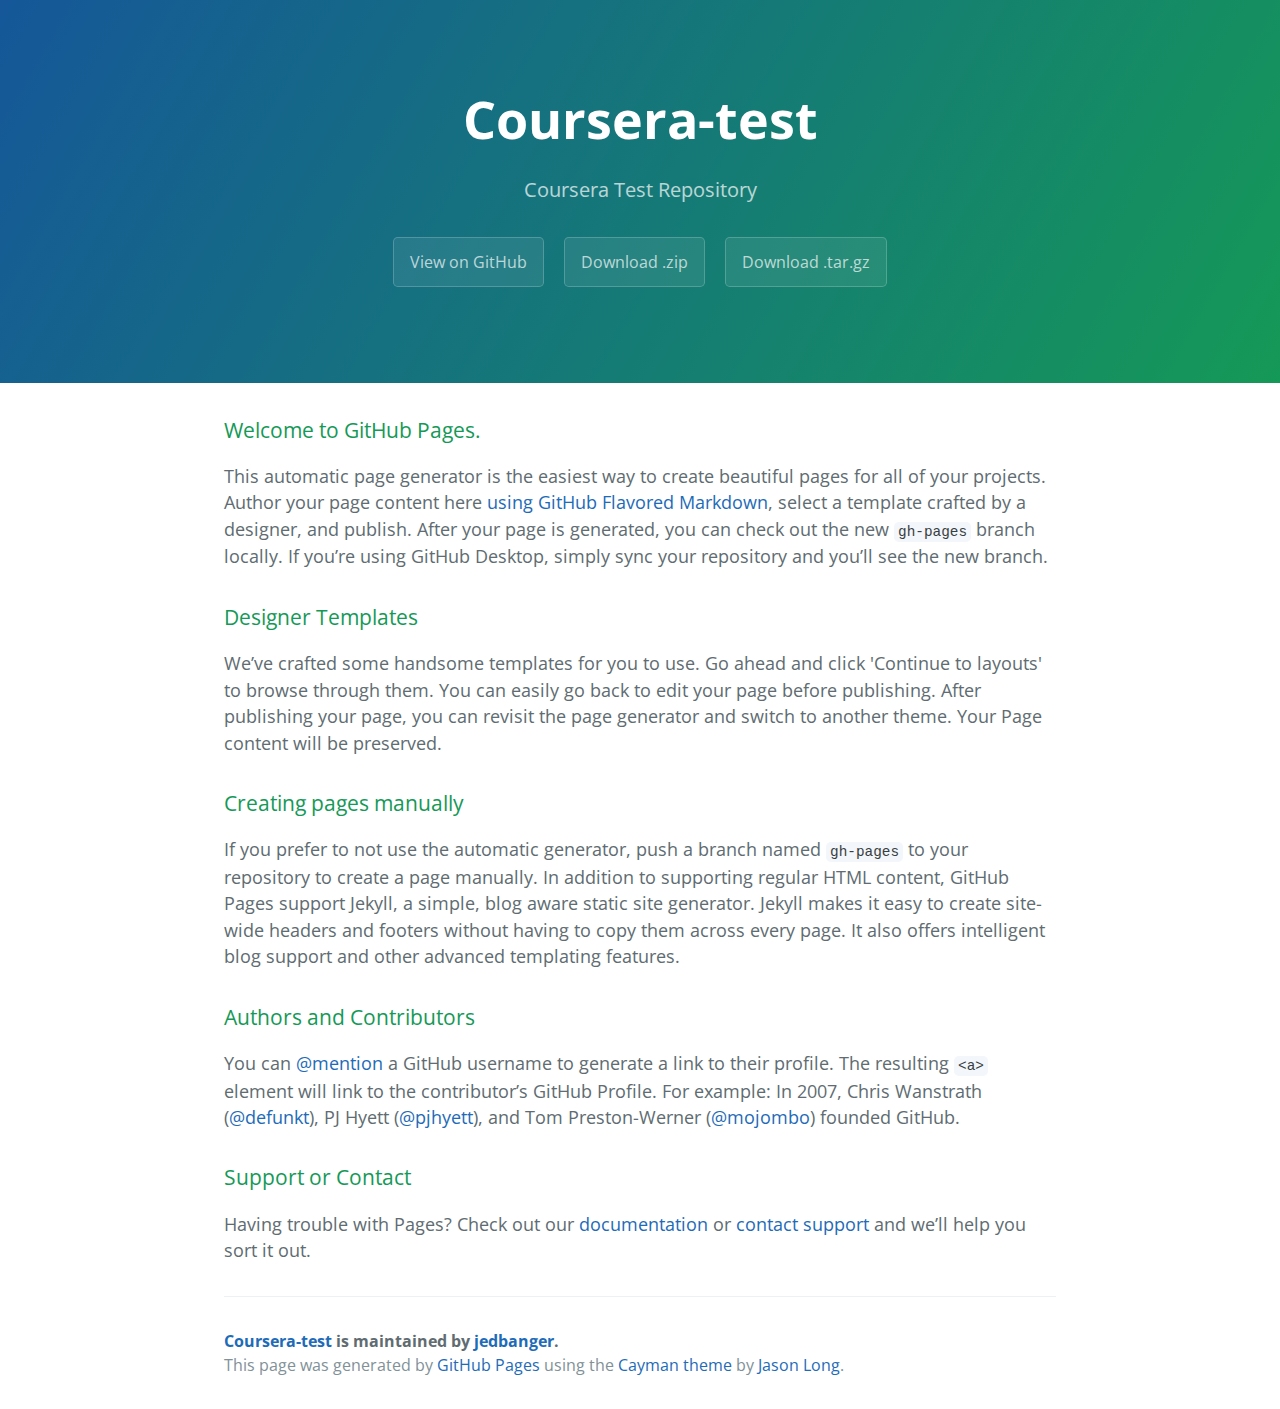
<file: index.html>
<!DOCTYPE html>
<html lang="en-us">
  <head>
    <meta charset="UTF-8">
    <title>Coursera-test by jedbanger</title>
    <meta name="viewport" content="width=device-width, initial-scale=1">
    <link rel="stylesheet" type="text/css" href="stylesheets/normalize.css" media="screen">
    <link href='https://fonts.googleapis.com/css?family=Open+Sans:400,700' rel='stylesheet' type='text/css'>
    <link rel="stylesheet" type="text/css" href="stylesheets/stylesheet.css" media="screen">
    <link rel="stylesheet" type="text/css" href="stylesheets/github-light.css" media="screen">
  </head>
  <body>
    <section class="page-header">
      <h1 class="project-name">Coursera-test</h1>
      <h2 class="project-tagline">Coursera Test Repository</h2>
      <a href="https://github.com/jedbanger/coursera-test" class="btn">View on GitHub</a>
      <a href="https://github.com/jedbanger/coursera-test/zipball/master" class="btn">Download .zip</a>
      <a href="https://github.com/jedbanger/coursera-test/tarball/master" class="btn">Download .tar.gz</a>
    </section>

    <section class="main-content">
      <h3>
<a id="welcome-to-github-pages" class="anchor" href="#welcome-to-github-pages" aria-hidden="true"><span aria-hidden="true" class="octicon octicon-link"></span></a>Welcome to GitHub Pages.</h3>

<p>This automatic page generator is the easiest way to create beautiful pages for all of your projects. Author your page content here <a href="https://guides.github.com/features/mastering-markdown/">using GitHub Flavored Markdown</a>, select a template crafted by a designer, and publish. After your page is generated, you can check out the new <code>gh-pages</code> branch locally. If you’re using GitHub Desktop, simply sync your repository and you’ll see the new branch.</p>

<h3>
<a id="designer-templates" class="anchor" href="#designer-templates" aria-hidden="true"><span aria-hidden="true" class="octicon octicon-link"></span></a>Designer Templates</h3>

<p>We’ve crafted some handsome templates for you to use. Go ahead and click 'Continue to layouts' to browse through them. You can easily go back to edit your page before publishing. After publishing your page, you can revisit the page generator and switch to another theme. Your Page content will be preserved.</p>

<h3>
<a id="creating-pages-manually" class="anchor" href="#creating-pages-manually" aria-hidden="true"><span aria-hidden="true" class="octicon octicon-link"></span></a>Creating pages manually</h3>

<p>If you prefer to not use the automatic generator, push a branch named <code>gh-pages</code> to your repository to create a page manually. In addition to supporting regular HTML content, GitHub Pages support Jekyll, a simple, blog aware static site generator. Jekyll makes it easy to create site-wide headers and footers without having to copy them across every page. It also offers intelligent blog support and other advanced templating features.</p>

<h3>
<a id="authors-and-contributors" class="anchor" href="#authors-and-contributors" aria-hidden="true"><span aria-hidden="true" class="octicon octicon-link"></span></a>Authors and Contributors</h3>

<p>You can <a href="https://help.github.com/articles/basic-writing-and-formatting-syntax/#mentioning-users-and-teams" class="user-mention">@mention</a> a GitHub username to generate a link to their profile. The resulting <code>&lt;a&gt;</code> element will link to the contributor’s GitHub Profile. For example: In 2007, Chris Wanstrath (<a href="https://github.com/defunkt" class="user-mention">@defunkt</a>), PJ Hyett (<a href="https://github.com/pjhyett" class="user-mention">@pjhyett</a>), and Tom Preston-Werner (<a href="https://github.com/mojombo" class="user-mention">@mojombo</a>) founded GitHub.</p>

<h3>
<a id="support-or-contact" class="anchor" href="#support-or-contact" aria-hidden="true"><span aria-hidden="true" class="octicon octicon-link"></span></a>Support or Contact</h3>

<p>Having trouble with Pages? Check out our <a href="https://help.github.com/pages">documentation</a> or <a href="https://github.com/contact">contact support</a> and we’ll help you sort it out.</p>

      <footer class="site-footer">
        <span class="site-footer-owner"><a href="https://github.com/jedbanger/coursera-test">Coursera-test</a> is maintained by <a href="https://github.com/jedbanger">jedbanger</a>.</span>

        <span class="site-footer-credits">This page was generated by <a href="https://pages.github.com">GitHub Pages</a> using the <a href="https://github.com/jasonlong/cayman-theme">Cayman theme</a> by <a href="https://twitter.com/jasonlong">Jason Long</a>.</span>
      </footer>

    </section>

  
  </body>
</html>
</file>
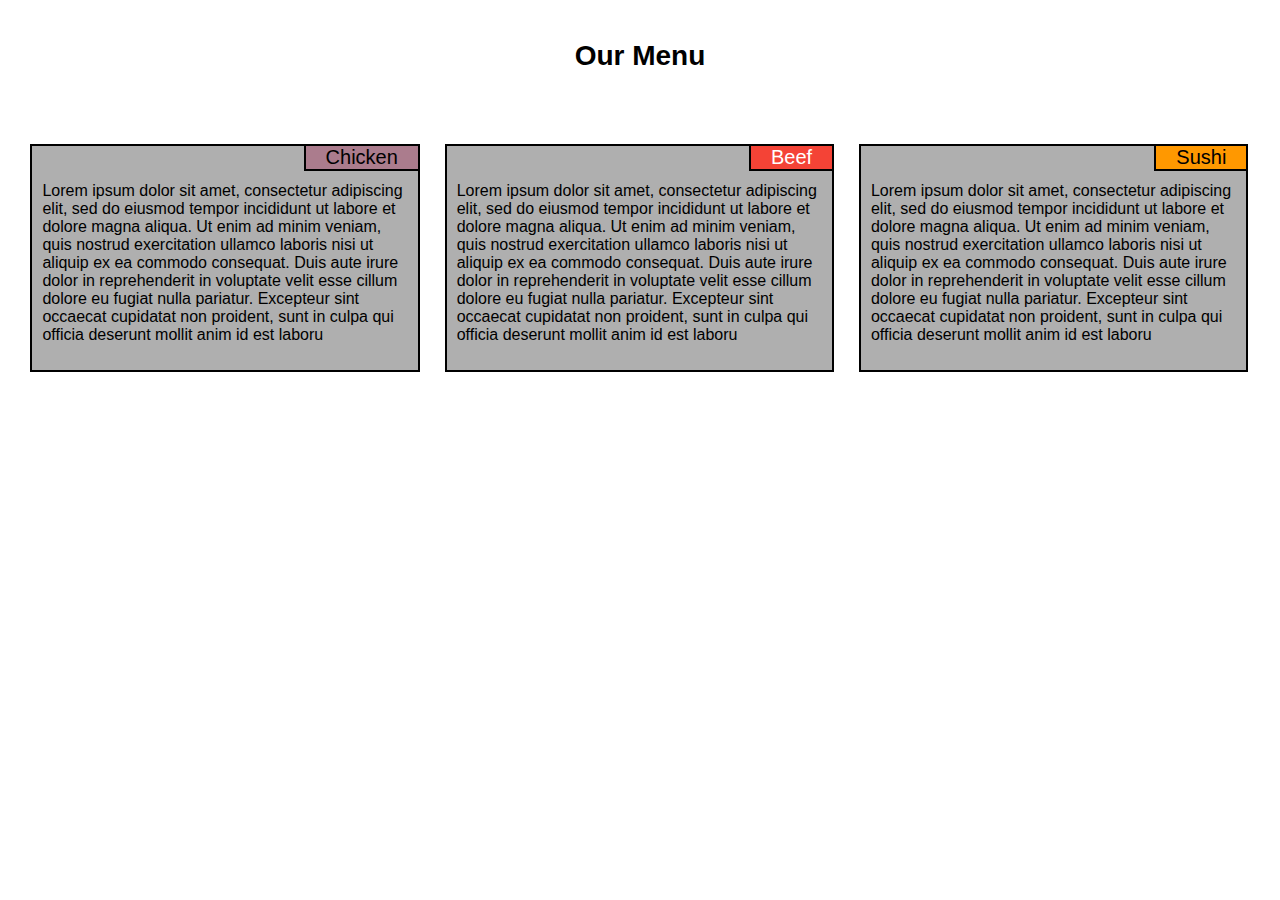
<file: site/module2/index.html>
<!DOCTYPE html>
<html>
    <head>
        <meta charset="utf-8">
        <meta name=viewport content="width=device-width, initial-scale=1">
        <title>Module 2 Assignment</title>
        <link rel="stylesheet" href="css/style.css" />
    </head>
    <body>
        <header>
            <h1> Our Menu</h1>
        </header>

        <div class="container">
            <div class="row">
                <div class="col-md-4 col-sm-6 col-xs-12">
                    <div class="product-box">
                        <div class="product-name" id="chicken">Chicken</div>
                         <p>Lorem ipsum dolor sit amet, consectetur adipiscing elit, sed
                         do eiusmod tempor incididunt ut labore et dolore magna aliqua.
                         Ut enim ad minim veniam, quis nostrud exercitation ullamco
                         laboris nisi ut aliquip ex ea commodo consequat. Duis aute irure
                         dolor in reprehenderit in voluptate velit esse cillum dolore eu
                         fugiat nulla pariatur. Excepteur sint occaecat cupidatat non proident,
                          sunt in culpa qui officia deserunt mollit anim id est laboru</p>
                    </div>
                </div>
                <div class="col-md-4 col-sm-6 col-xs-12">
                    <div class="product-box">
                        <div class="product-name" id="beef">Beef</div>
                         <p>Lorem ipsum dolor sit amet, consectetur adipiscing elit, sed
                         do eiusmod tempor incididunt ut labore et dolore magna aliqua.
                         Ut enim ad minim veniam, quis nostrud exercitation ullamco
                         laboris nisi ut aliquip ex ea commodo consequat. Duis aute irure
                         dolor in reprehenderit in voluptate velit esse cillum dolore eu
                         fugiat nulla pariatur. Excepteur sint occaecat cupidatat non proident,
                          sunt in culpa qui officia deserunt mollit anim id est laboru</p>
                    </div>
                </div>
                <div class="col-md-4 col-sm-12 col-xs-12">
                    <div class="product-box">
                        <div class="product-name" id="sushi">Sushi</div>
                         <p>Lorem ipsum dolor sit amet, consectetur adipiscing elit, sed
                         do eiusmod tempor incididunt ut labore et dolore magna aliqua.
                         Ut enim ad minim veniam, quis nostrud exercitation ullamco
                         laboris nisi ut aliquip ex ea commodo consequat. Duis aute irure
                         dolor in reprehenderit in voluptate velit esse cillum dolore eu
                         fugiat nulla pariatur. Excepteur sint occaecat cupidatat non proident,
                          sunt in culpa qui officia deserunt mollit anim id est laboru</p>
                    </div>
                </div>
            </div>

        </div>

    </body>
</html>
</file>
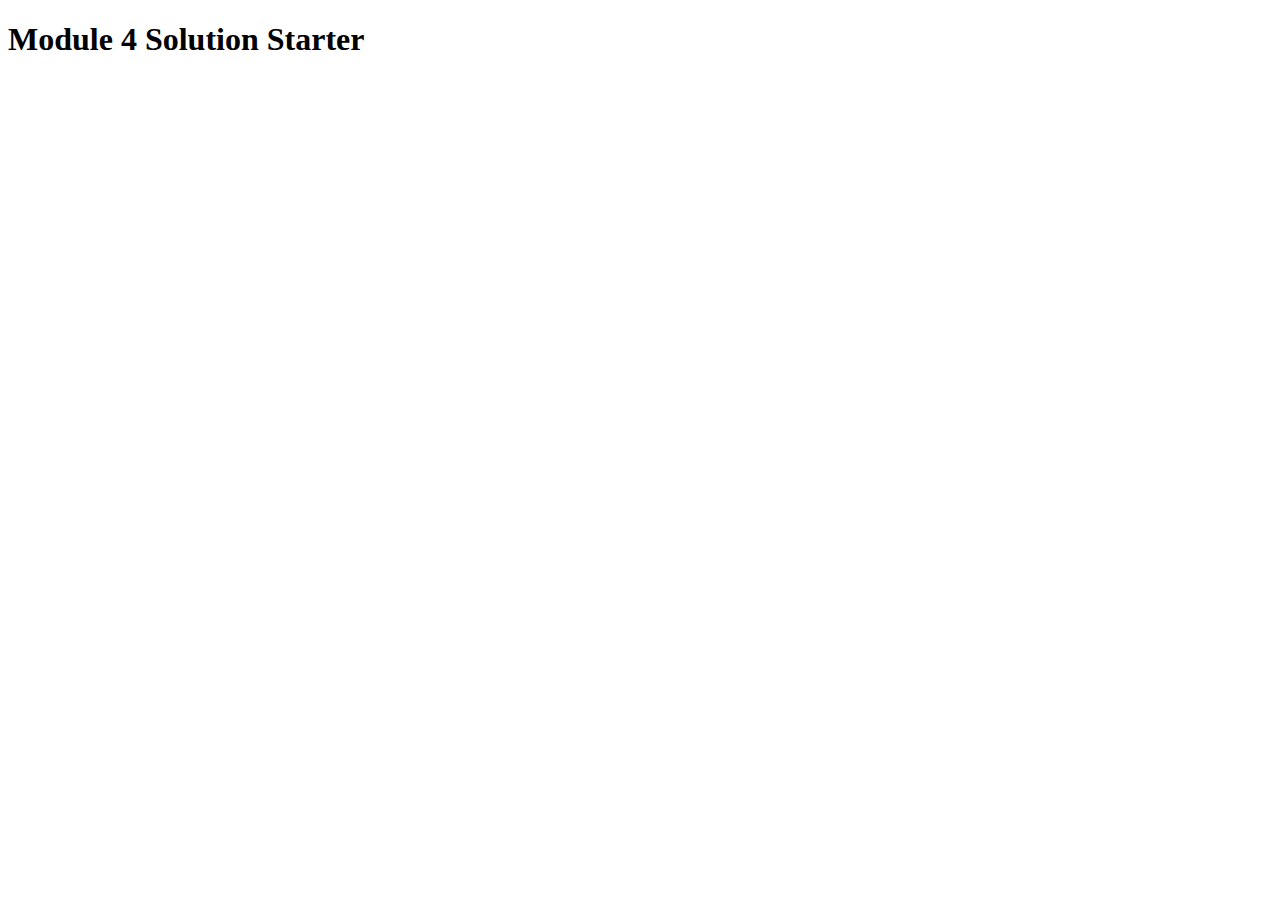
<file: site/module4/index.html>
<!DOCTYPE html>
<html>
<head>
  <meta charset="utf-8">
  <title>Module 4 Solution Starter</title>
  <script src="SpeakHello.js"></script>
  <script src="SpeakGoodBye.js"></script>
  <script src="script.js"></script>
</head>
<body>
  <h1>Module 4 Solution Starter</h1>
</body>
</html>
</file>
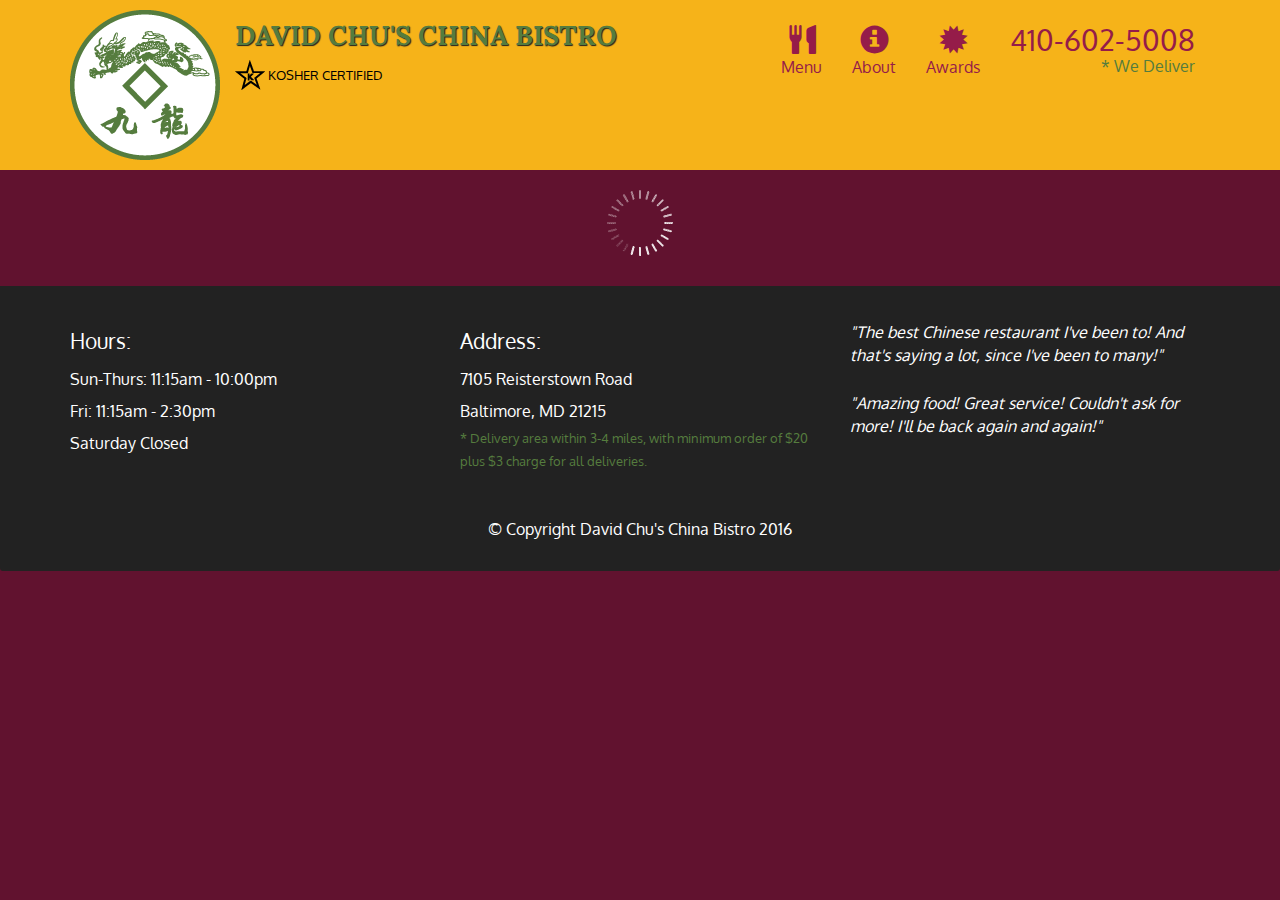
<file: site/module5-solution/index.html>
<!doctype html>
<html lang="en">
  <head>
    <meta charset="utf-8">
    <meta http-equiv="X-UA-Compatible" content="IE=edge">
    <meta name="viewport" content="width=device-width, initial-scale=1">
    <title>David Chu's China Bistro</title>
    <link rel="stylesheet" href="css/bootstrap.min.css">
    <link rel="stylesheet" href="css/styles.css">
    <link href='https://fonts.googleapis.com/css?family=Oxygen:400,300,700' rel='stylesheet' type='text/css'>
    <link href='https://fonts.googleapis.com/css?family=Lora' rel='stylesheet' type='text/css'>
  </head>
<body>
  <header>
    <nav id="header-nav" class="navbar navbar-default">
      <div class="container">
        <div class="navbar-header">
          <a href="index.html" class="pull-left visible-md visible-lg">
            <div id="logo-img" alt="Logo image"></div>
          </a>

          <div class="navbar-brand">
            <a href="index.html"><h1>David Chu's China Bistro</h1></a>
            <p>
              <img src="images/star-k-logo.png" alt="Kosher certification">
              <span>Kosher Certified</span>
            </p>
          </div>

          <button id="navbarToggle" type="button" class="navbar-toggle collapsed" data-toggle="collapse" data-target="#collapsable-nav" aria-expanded="false">
            <span class="sr-only">Toggle navigation</span>
            <span class="icon-bar"></span>
            <span class="icon-bar"></span>
            <span class="icon-bar"></span>
          </button>
        </div>
        
        <div id="collapsable-nav" class="collapse navbar-collapse">
           <ul id="nav-list" class="nav navbar-nav navbar-right">
            <li id="navHomeButton" class="visible-xs active">
              <a href="index.html">
                <span class="glyphicon glyphicon-home"></span> Home</a>
            </li>
            <li id="navMenuButton">
              <a href="#" onclick="$dc.loadMenuCategories();">
                <span class="glyphicon glyphicon-cutlery"></span><br class="hidden-xs"> Menu</a>
            </li>
            <li>
              <a href="#">
                <span class="glyphicon glyphicon-info-sign"></span><br class="hidden-xs"> About</a>
            </li>
            <li>
              <a href="#">
                <span class="glyphicon glyphicon-certificate"></span><br class="hidden-xs"> Awards</a>
            </li>
            <li id="phone" class="hidden-xs">
              <a href="tel:410-602-5008">
                <span>410-602-5008</span></a><div>* We Deliver</div>
            </li>
          </ul><!-- #nav-list -->
        </div><!-- .collapse .navbar-collapse -->
      </div><!-- .container -->
    </nav><!-- #header-nav -->
  </header>

  <div id="call-btn" class="visible-xs">
    <a class="btn" href="tel:410-602-5008">
    <span class="glyphicon glyphicon-earphone"></span>
    410-602-5008
    </a>
  </div>
  <div id="xs-deliver" class="text-center visible-xs">* We Deliver</div>

  <div id="main-content" class="container"></div>

  <footer class="panel-footer">
    <div class="container">
      <div class="row">
        <section id="hours" class="col-sm-4">
          <span>Hours:</span><br>
          Sun-Thurs: 11:15am - 10:00pm<br>
          Fri: 11:15am - 2:30pm<br>
          Saturday Closed
          <hr class="visible-xs">
        </section>
        <section id="address" class="col-sm-4">
          <span>Address:</span><br>
          7105 Reisterstown Road<br>
          Baltimore, MD 21215
          <p>* Delivery area within 3-4 miles, with minimum order of $20 plus $3 charge for all deliveries.</p>
          <hr class="visible-xs">
        </section>
        <section id="testimonials" class="col-sm-4">
          <p>"The best Chinese restaurant I've been to! And that's saying a lot, since I've been to many!"</p>
          <p>"Amazing food! Great service! Couldn't ask for more! I'll be back again and again!"</p>
        </section>
      </div>
      <div class="text-center">&copy; Copyright David Chu's China Bistro 2016</div>
    </div>
  </footer>

  <!-- jQuery (Bootstrap JS plugins depend on it) -->
  <script src="js/jquery-2.1.4.min.js"></script>
  <script src="js/bootstrap.min.js"></script>
  <script src="js/ajax-utils.js"></script>
  <script src="js/script.js"></script>
</body>
</html>
</file>
<file: stylesheets/stylesheet.css>
* {
  box-sizing: border-box; }

body {
  padding: 0;
  margin: 0;
  font-family: "Open Sans", "Helvetica Neue", Helvetica, Arial, sans-serif;
  font-size: 16px;
  line-height: 1.5;
  color: #606c71; }

a {
  color: #1e6bb8;
  text-decoration: none; }
  a:hover {
    text-decoration: underline; }

.btn {
  display: inline-block;
  margin-bottom: 1rem;
  color: rgba(255, 255, 255, 0.7);
  background-color: rgba(255, 255, 255, 0.08);
  border-color: rgba(255, 255, 255, 0.2);
  border-style: solid;
  border-width: 1px;
  border-radius: 0.3rem;
  transition: color 0.2s, background-color 0.2s, border-color 0.2s; }
  .btn + .btn {
    margin-left: 1rem; }

.btn:hover {
  color: rgba(255, 255, 255, 0.8);
  text-decoration: none;
  background-color: rgba(255, 255, 255, 0.2);
  border-color: rgba(255, 255, 255, 0.3); }

@media screen and (min-width: 64em) {
  .btn {
    padding: 0.75rem 1rem; } }

@media screen and (min-width: 42em) and (max-width: 64em) {
  .btn {
    padding: 0.6rem 0.9rem;
    font-size: 0.9rem; } }

@media screen and (max-width: 42em) {
  .btn {
    display: block;
    width: 100%;
    padding: 0.75rem;
    font-size: 0.9rem; }
    .btn + .btn {
      margin-top: 1rem;
      margin-left: 0; } }

.page-header {
  color: #fff;
  text-align: center;
  background-color: #159957;
  background-image: linear-gradient(120deg, #155799, #159957); }

@media screen and (min-width: 64em) {
  .page-header {
    padding: 5rem 6rem; } }

@media screen and (min-width: 42em) and (max-width: 64em) {
  .page-header {
    padding: 3rem 4rem; } }

@media screen and (max-width: 42em) {
  .page-header {
    padding: 2rem 1rem; } }

.project-name {
  margin-top: 0;
  margin-bottom: 0.1rem; }

@media screen and (min-width: 64em) {
  .project-name {
    font-size: 3.25rem; } }

@media screen and (min-width: 42em) and (max-width: 64em) {
  .project-name {
    font-size: 2.25rem; } }

@media screen and (max-width: 42em) {
  .project-name {
    font-size: 1.75rem; } }

.project-tagline {
  margin-bottom: 2rem;
  font-weight: normal;
  opacity: 0.7; }

@media screen and (min-width: 64em) {
  .project-tagline {
    font-size: 1.25rem; } }

@media screen and (min-width: 42em) and (max-width: 64em) {
  .project-tagline {
    font-size: 1.15rem; } }

@media screen and (max-width: 42em) {
  .project-tagline {
    font-size: 1rem; } }

.main-content :first-child {
  margin-top: 0; }
.main-content img {
  max-width: 100%; }
.main-content h1, .main-content h2, .main-content h3, .main-content h4, .main-content h5, .main-content h6 {
  margin-top: 2rem;
  margin-bottom: 1rem;
  font-weight: normal;
  color: #159957; }
.main-content p {
  margin-bottom: 1em; }
.main-content code {
  padding: 2px 4px;
  font-family: Consolas, "Liberation Mono", Menlo, Courier, monospace;
  font-size: 0.9rem;
  color: #383e41;
  background-color: #f3f6fa;
  border-radius: 0.3rem; }
.main-content pre {
  padding: 0.8rem;
  margin-top: 0;
  margin-bottom: 1rem;
  font: 1rem Consolas, "Liberation Mono", Menlo, Courier, monospace;
  color: #567482;
  word-wrap: normal;
  background-color: #f3f6fa;
  border: solid 1px #dce6f0;
  border-radius: 0.3rem; }
  .main-content pre > code {
    padding: 0;
    margin: 0;
    font-size: 0.9rem;
    color: #567482;
    word-break: normal;
    white-space: pre;
    background: transparent;
    border: 0; }
.main-content .highlight {
  margin-bottom: 1rem; }
  .main-content .highlight pre {
    margin-bottom: 0;
    word-break: normal; }
.main-content .highlight pre, .main-content pre {
  padding: 0.8rem;
  overflow: auto;
  font-size: 0.9rem;
  line-height: 1.45;
  border-radius: 0.3rem; }
.main-content pre code, .main-content pre tt {
  display: inline;
  max-width: initial;
  padding: 0;
  margin: 0;
  overflow: initial;
  line-height: inherit;
  word-wrap: normal;
  background-color: transparent;
  border: 0; }
  .main-content pre code:before, .main-content pre code:after, .main-content pre tt:before, .main-content pre tt:after {
    content: normal; }
.main-content ul, .main-content ol {
  margin-top: 0; }
.main-content blockquote {
  padding: 0 1rem;
  margin-left: 0;
  color: #819198;
  border-left: 0.3rem solid #dce6f0; }
  .main-content blockquote > :first-child {
    margin-top: 0; }
  .main-content blockquote > :last-child {
    margin-bottom: 0; }
.main-content table {
  display: block;
  width: 100%;
  overflow: auto;
  word-break: normal;
  word-break: keep-all; }
  .main-content table th {
    font-weight: bold; }
  .main-content table th, .main-content table td {
    padding: 0.5rem 1rem;
    border: 1px solid #e9ebec; }
.main-content dl {
  padding: 0; }
  .main-content dl dt {
    padding: 0;
    margin-top: 1rem;
    font-size: 1rem;
    font-weight: bold; }
  .main-content dl dd {
    padding: 0;
    margin-bottom: 1rem; }
.main-content hr {
  height: 2px;
  padding: 0;
  margin: 1rem 0;
  background-color: #eff0f1;
  border: 0; }

@media screen and (min-width: 64em) {
  .main-content {
    max-width: 64rem;
    padding: 2rem 6rem;
    margin: 0 auto;
    font-size: 1.1rem; } }

@media screen and (min-width: 42em) and (max-width: 64em) {
  .main-content {
    padding: 2rem 4rem;
    font-size: 1.1rem; } }

@media screen and (max-width: 42em) {
  .main-content {
    padding: 2rem 1rem;
    font-size: 1rem; } }

.site-footer {
  padding-top: 2rem;
  margin-top: 2rem;
  border-top: solid 1px #eff0f1; }

.site-footer-owner {
  display: block;
  font-weight: bold; }

.site-footer-credits {
  color: #819198; }

@media screen and (min-width: 64em) {
  .site-footer {
    font-size: 1rem; } }

@media screen and (min-width: 42em) and (max-width: 64em) {
  .site-footer {
    font-size: 1rem; } }

@media screen and (max-width: 42em) {
  .site-footer {
    font-size: 0.9rem; } }
</file>
<file: stylesheets/github-light.css>
/*
The MIT License (MIT)

Copyright (c) 2016 GitHub, Inc.

Permission is hereby granted, free of charge, to any person obtaining a copy
of this software and associated documentation files (the "Software"), to deal
in the Software without restriction, including without limitation the rights
to use, copy, modify, merge, publish, distribute, sublicense, and/or sell
copies of the Software, and to permit persons to whom the Software is
furnished to do so, subject to the following conditions:

The above copyright notice and this permission notice shall be included in all
copies or substantial portions of the Software.

THE SOFTWARE IS PROVIDED "AS IS", WITHOUT WARRANTY OF ANY KIND, EXPRESS OR
IMPLIED, INCLUDING BUT NOT LIMITED TO THE WARRANTIES OF MERCHANTABILITY,
FITNESS FOR A PARTICULAR PURPOSE AND NONINFRINGEMENT. IN NO EVENT SHALL THE
AUTHORS OR COPYRIGHT HOLDERS BE LIABLE FOR ANY CLAIM, DAMAGES OR OTHER
LIABILITY, WHETHER IN AN ACTION OF CONTRACT, TORT OR OTHERWISE, ARISING FROM,
OUT OF OR IN CONNECTION WITH THE SOFTWARE OR THE USE OR OTHER DEALINGS IN THE
SOFTWARE.

*/

.pl-c /* comment */ {
  color: #969896;
}

.pl-c1 /* constant, variable.other.constant, support, meta.property-name, support.constant, support.variable, meta.module-reference, markup.raw, meta.diff.header */,
.pl-s .pl-v /* string variable */ {
  color: #0086b3;
}

.pl-e /* entity */,
.pl-en /* entity.name */ {
  color: #795da3;
}

.pl-smi /* variable.parameter.function, storage.modifier.package, storage.modifier.import, storage.type.java, variable.other */,
.pl-s .pl-s1 /* string source */ {
  color: #333;
}

.pl-ent /* entity.name.tag */ {
  color: #63a35c;
}

.pl-k /* keyword, storage, storage.type */ {
  color: #a71d5d;
}

.pl-s /* string */,
.pl-pds /* punctuation.definition.string, string.regexp.character-class */,
.pl-s .pl-pse .pl-s1 /* string punctuation.section.embedded source */,
.pl-sr /* string.regexp */,
.pl-sr .pl-cce /* string.regexp constant.character.escape */,
.pl-sr .pl-sre /* string.regexp source.ruby.embedded */,
.pl-sr .pl-sra /* string.regexp string.regexp.arbitrary-repitition */ {
  color: #183691;
}

.pl-v /* variable */ {
  color: #ed6a43;
}

.pl-id /* invalid.deprecated */ {
  color: #b52a1d;
}

.pl-ii /* invalid.illegal */ {
  color: #f8f8f8;
  background-color: #b52a1d;
}

.pl-sr .pl-cce /* string.regexp constant.character.escape */ {
  font-weight: bold;
  color: #63a35c;
}

.pl-ml /* markup.list */ {
  color: #693a17;
}

.pl-mh /* markup.heading */,
.pl-mh .pl-en /* markup.heading entity.name */,
.pl-ms /* meta.separator */ {
  font-weight: bold;
  color: #1d3e81;
}

.pl-mq /* markup.quote */ {
  color: #008080;
}

.pl-mi /* markup.italic */ {
  font-style: italic;
  color: #333;
}

.pl-mb /* markup.bold */ {
  font-weight: bold;
  color: #333;
}

.pl-md /* markup.deleted, meta.diff.header.from-file */ {
  color: #bd2c00;
  background-color: #ffecec;
}

.pl-mi1 /* markup.inserted, meta.diff.header.to-file */ {
  color: #55a532;
  background-color: #eaffea;
}

.pl-mdr /* meta.diff.range */ {
  font-weight: bold;
  color: #795da3;
}

.pl-mo /* meta.output */ {
  color: #1d3e81;
}
</file>
<file: site/module2/css/style.css>
body  {
    font-family: Arial, Helvetica, sans-serif;
    box-sizing: content-box;

}

h1 {
    margin-top: 40px;
    margin-left: auto;
    margin-right: auto;
    width:40%;
    text-align: center;
    font-size: 1.75em;

}




.container  {
    margin-top: 60px;
    padding-left: 10px;
    padding-right: 10px;


}

.row {
    width:100%;

}
.product-box {
    background:#afafaf;
    border: 2px solid black;
    position: relative;
    margin: 3%;

}

.product-box p  {
    padding: 20px 10px 10px 10px;


}

.product-name {
    position: absolute;
    top: 0px ;
    right: 0px;
    border-left: 2px solid black;
    border-bottom: 2px solid black;
    padding-left: 20px;
    padding-right: 20px;
    font-size:1.25em;

}


.container .product-name :nth-child(1) {
    color:pink;
}
#chicken.product-name {
    background-color:#ab7c8d;
}

#beef.product-name {
    background-color:#f44336;
    color:white;
}


#sushi.product-name {
    background-color: #ff9800;
}

@media (min-width:992px) {
    .col-md-4{
        width:33.3%;
        float:left;


    }



}


@media (min-width:768px) and (max-width:991px) {


    .col-sm-6{
        width:50%;
        float:left;

    }
    .col-sm-12{
        width:100%;
        float:left;

    }





}

@media (max-width:767px) {
    .col-xs-12  {
        width:100%;


    }

}
</file>
<file: site/module5-solution/css/styles.css>
body {
  font-size: 16px;
  color: #fff;
  background-color: #61122f;
  font-family: 'Oxygen', sans-serif;
}

/** HEADER **/
#header-nav {
  background-color: #f6b319;
  border-radius: 0;
  border: 0;
}

#logo-img {
  background: url('../images/restaurant-logo_large.png') no-repeat;
  width: 150px;
  height: 150px;
  margin: 10px 15px 10px 0;
}

.navbar-brand {
  padding-top: 25px;
}
.navbar-brand h1 { /* Restaurant name */
  font-family: 'Lora', serif;
  color: #557c3e;
  font-size: 1.5em;
  text-transform: uppercase;
  font-weight: bold;
  text-shadow: 1px 1px 1px #222;
  margin-top: 0;
  margin-bottom: 0;
  line-height: .75;
}
.navbar-brand a:hover, .navbar-brand a:focus {
  text-decoration: none;
}
.navbar-brand p { /* Kosher cert */
  color: #000;
  text-transform: uppercase;
  font-size: .7em;
  margin-top: 15px;
}
.navbar-brand p span { /* Star-K */
  vertical-align: middle;
}

#nav-list {
  margin-top: 10px;
}
#nav-list a {
  color: #951C49;
  text-align: center;
}
#nav-list a:hover {
  background: #E7E7E7;
}
#nav-list a span {
  font-size: 1.8em;
}

#phone {
  margin-top: 5px;
}
#phone a { /* Phone number */
  text-align: right;
  padding-bottom: 0;
}
#phone div { /* We Deliver */
  color: #557c3e;
  text-align: right;
  padding-right: 15px;
}

.navbar-header button.navbar-toggle, .navbar-header .icon-bar {
  border: 1px solid #61122f;
}
.navbar-header button.navbar-toggle {
  clear: both;
  margin-top: -30px;
}
/* END HEADER */

/* FOOTER */
.panel-footer {
  margin-top: 30px;
  padding-top: 35px;
  padding-bottom: 30px;
  background-color: #222;
  border-top: 0;
}
.panel-footer div.row {
  margin-bottom: 35px;
}
#hours, #address {
  line-height: 2;
}
#hours > span, #address > span {
  font-size: 1.3em;
}
#address p {
  color: #557c3e;
  font-size: .8em;
  line-height: 1.8;
}
#testimonials {
  font-style: italic;
}
#testimonials p:nth-child(2) {
  margin-top: 25px;
}
/* END FOOTER */



/* HOME PAGE */
.container .jumbotron {
  box-shadow: 0 0 50px #3F0C1F;
  border: 2px solid #3F0C1F;
}

#menu-tile, #specials-tile, #map-tile {
  height: 250px;
  width: 100%;
  margin-bottom: 15px;
  position: relative;
  border: 2px solid #3F0C1F;
  overflow: hidden;
}
#menu-tile:hover, #specials-tile:hover, #map-tile:hover {
  box-shadow: 0 1px 5px 1px #cccccc;
}
#menu-tile {
  background: url('../images/menu-tile.jpg') no-repeat;
  background-position: center;
}
#specials-tile {
  background: url('../images/specials-tile.jpg') no-repeat;
  background-position: center;
}
#menu-tile span, #specials-tile span, #map-tile span {
  position: absolute;
  bottom: 0;
  right: 0;
  width: 100%;
  text-align: center;
  font-size: 1.6em;
  text-transform: uppercase;
  background-color: #000;
  color: #fff;
  opacity: .8;
}
/* END HOME PAGE */

/* MENU CATEGORIES PAGE */
.category-tile { 
  position: relative;
  border: 2px solid #3F0C1F;
  overflow: hidden;
  width: 200px;
  height: 200px;
  margin: 0 auto 15px;
}
.category-tile span {
  position: absolute;
  bottom: 0;
  right: 0;
  width: 100%;
  text-align: center;
  font-size: 1.2em;
  text-transform: uppercase;
  background-color: #000;
  color: #fff;
  opacity: .8;
}
.category-tile:hover {
  box-shadow: 0 1px 5px 1px #cccccc;
}

#menu-categories-title + div {
  margin-bottom: 50px;
}
/* END MENU CATEGORIES PAGE */

/* SINGLE CATEGORY PAGE */
.menu-item-tile {
  margin-bottom: 25px;
}
.menu-item-tile hr {
  width: 80%;
}
.menu-item-tile .menu-item-price {
  font-size: 1.1em;
  text-align: right;
  margin-top: -15px;
  margin-right: -15px;
}
.menu-item-tile .menu-item-price span {
  font-size: .6em;
}
.menu-item-photo {
  position: relative;
  border: 2px solid #3F0C1F; 
  overflow: hidden;
  padding: 0;
  margin-right: -15px;
  margin-left: auto;
  margin-bottom: 20px;
  max-width: 250px;
}
.menu-item-photo div {
  position: absolute;
  bottom: 0;
  right: 0;
  width: 80px;
  background-color: #557c3e;
  text-align: center;
}
.menu-item-description {
  padding-right: 30px;
}
h3.menu-item-title {
  margin: 0 0 10px;
}
.menu-item-details {
  font-size: .9em;
  font-style: italic;
}
/* END SINGLE CATEGORY PAGE */


/********** Large devices only **********/
@media (min-width: 1200px) {
  .container .jumbotron {
    background: url('../images/jumbotron_1200.jpg') no-repeat;
    height: 675px;
  }
}

/********** Medium devices only **********/
@media (min-width: 992px) and (max-width: 1199px) {
  /* Header */
  #logo-img {
    background: url('../images/restaurant-logo_medium.png') no-repeat;
    width: 100px;
    height: 100px;
    margin: 5px 5px 5px 0;
  }
  /* End Header */

  /* Home Page */
  .container .jumbotron {
    background: url('../images/jumbotron_992.jpg') no-repeat;
    height: 558px;
  }
  /* End Home Page */
}

/********** Small devices only **********/
@media (min-width: 768px) and (max-width: 991px) {
  /* Home Page */
  .container .jumbotron {
    background: url('../images/jumbotron_768.jpg') no-repeat;
    height: 432px;
  }
  /* End Home Page */
}

/********** Extra small devices only **********/
@media (max-width: 767px) {
  /* Header */
  .navbar-brand {
    padding-top: 10px;
    height: 80px;
  }
  .navbar-brand h1 { /* Restaurant name */
    padding-top: 10px;
    font-size: 5vw; /* 1vw = 1% of viewport width */
  }
  .navbar-brand p { /* Kosher cert */
    font-size: .6em;
    margin-top: 12px;
  }
  .navbar-brand p img { /* Star-K */
    height: 20px;
  }

  #collapsable-nav a { /* Collapsed nav menu text */
    font-size: 1.2em;
  }
  #collapsable-nav a span { /* Collapsed nav menu glyph */
    font-size: 1em;
    margin-right: 5px;
  }

  #call-btn > a {
    font-size: 1.5em;
    display: block;
    margin: 0 20px;
    padding: 10px;
    border: 2px solid #fff;
    background-color: #f6b319;
    color: #951c49;
  }
  #xs-deliver {
    margin-top: 5px;
    font-size: .7em;
    letter-spacing: .1em;
    text-transform: uppercase;
  }
  /* End Header */

  /* Footer */
  .panel-footer section {
    margin-bottom: 30px;
    text-align: center;
  }
  .panel-footer section:nth-child(3) {
    margin-bottom: 0; /* margin already exists on the whole row */
  }
  .panel-footer section hr {
    width: 50%;
  }
  /* End Footer */

  /* Home Page */
  .container .jumbotron {
    margin-top: 30px;
    padding: 0;
  }
  #menu-tile, #specials-tile {
    width: 360px;
    margin: 0 auto 15px;
  }

  .menu-item-photo {
    margin-right: auto;
  }
  .menu-item-tile .menu-item-price {
    text-align: center;
  }
  .menu-item-description {
    text-align: center;;
  }
}


/********** Super extra small devices Only :-) (e.g., iPhone 4) **********/
@media (max-width: 479px) {
  /* Header */
  .navbar-brand h1 { /* Restaurant name */
    padding-top: 5px;
    font-size: 6vw;
  }
  /* End Header */
  
  /* Home page */
  #menu-tile, #specials-tile {
    width: 280px;
    margin: 0 auto 15px;
  }

  .col-xxs-12 {
    position: relative;
    min-height: 1px;
    padding-right: 15px;
    padding-left: 15px;
    float: left;
    width: 100%;
  }
}
</file>
